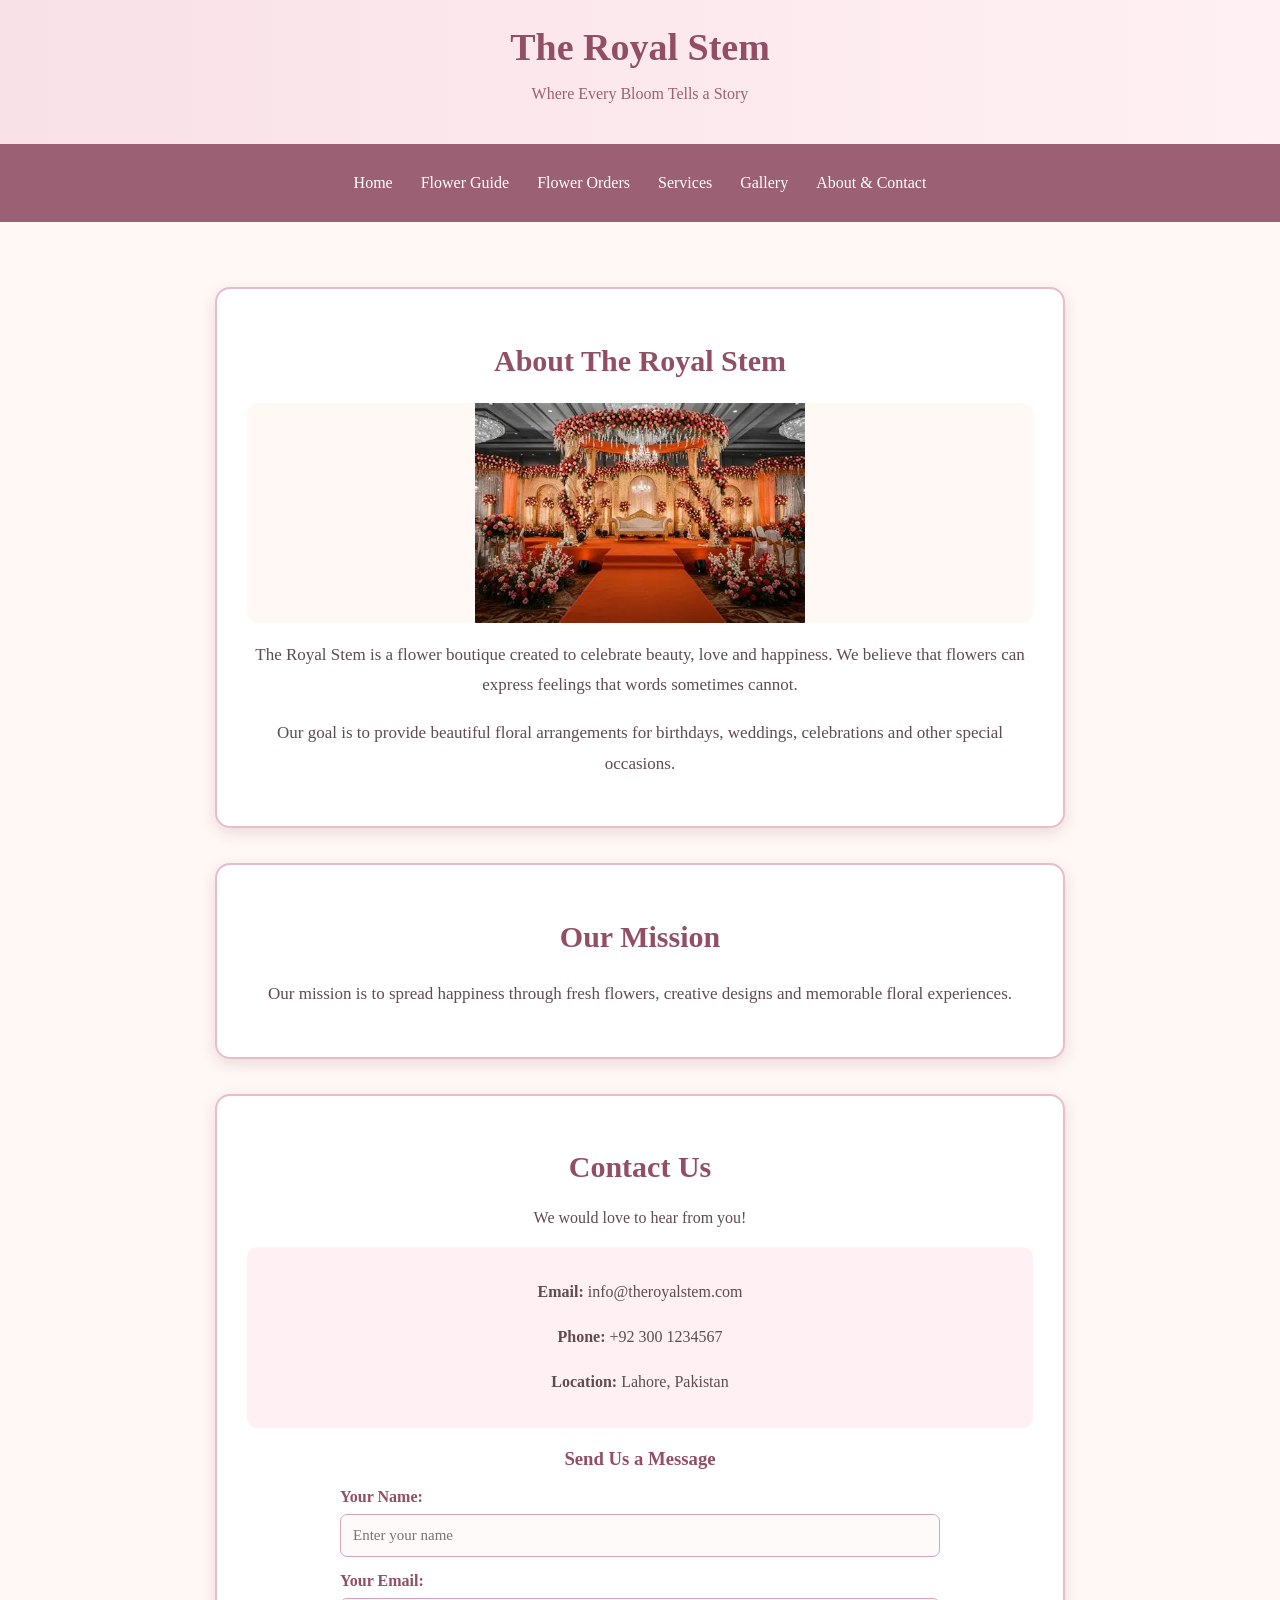
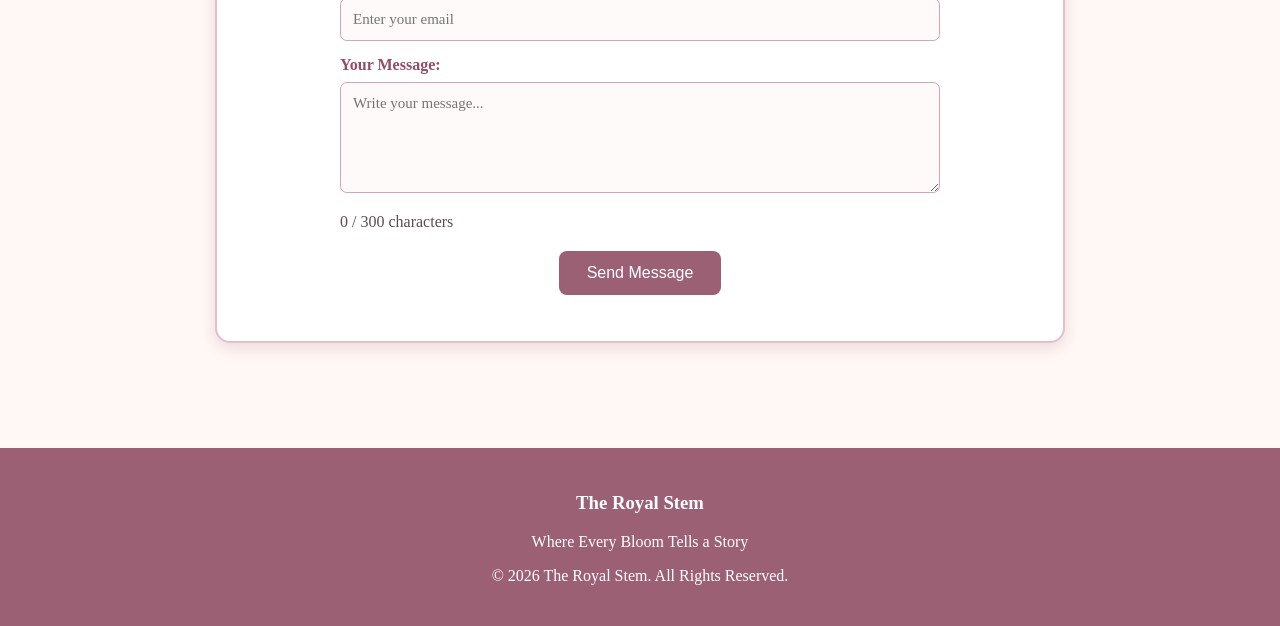
<file: contact.html>
<!DOCTYPE html>
<html lang="en">
<head>
    <meta charset="UTF-8">
    <meta name="viewport" content="width=device-width, initial-scale=1.0">
    <title>About & Contact | The Royal Stem</title>
    <link rel="stylesheet" href="contact.css">
</head>

<body>

    <header>
        <h1>The Royal Stem</h1>
        <p>Where Every Bloom Tells a Story</p>
    </header>

    <nav>
        <a href="index.html">Home</a>
        <a href="media.html">Flower Guide</a>
        <a href="register.html">Flower Orders</a>
        <a href="services.html">Services</a>
        <a href="portfolio.html">Gallery</a>
        <a href="contact.html">About & Contact</a>
    </nav>

    <main>

        <section class="about">
            <h2>About The Royal Stem</h2>

            <img src=" event decoration.jpg" alt="Beautiful Flower Arrangement">

            <p>
                The Royal Stem is a flower boutique created
                to celebrate beauty, love and happiness.
                We believe that flowers can express feelings
                that words sometimes cannot.
            </p>

            <p>
                Our goal is to provide beautiful floral
                arrangements for birthdays, weddings,
                celebrations and other special occasions.
            </p>
        </section>

        <section class="mission">
            <h2>Our Mission</h2>
            <p>
                Our mission is to spread happiness through
                fresh flowers, creative designs and
                memorable floral experiences.
            </p>
        </section>

        <section class="contact">
            <h2>Contact Us</h2>

            <p>We would love to hear from you!</p>

            <div class="contact-details">
                <p><strong>Email:</strong> info@theroyalstem.com</p>
                <p><strong>Phone:</strong> +92 300 1234567</p>
                <p><strong>Location:</strong> Lahore, Pakistan</p>
            </div>

            <h3>Send Us a Message</h3>

            
<form id="contactForm">

    <label for="name">Your Name:</label>
    <input type="text" id="name" name="name"
           placeholder="Enter your name"
           minlength="3" required>

    <label for="email">Your Email:</label>
    <input type="email" id="email" name="email"
           placeholder="Enter your email" required>

    <label for="message">Your Message:</label>
    <textarea id="message" name="message"
              rows="5" maxlength="300"
              placeholder="Write your message..."
              required></textarea>

    <p id="charCount">0 / 300 characters</p>

    <button type="submit">Send Message</button>

    <p id="formStatus"></p>

</form>

        </section>

    </main>

    <footer>
        <h3>The Royal Stem</h3>
        <p>Where Every Bloom Tells a Story</p>
        <p>© 2026 The Royal Stem. All Rights Reserved.</p>
    </footer>
<script src="contact.js"></script>
</body>
</html>
</file>
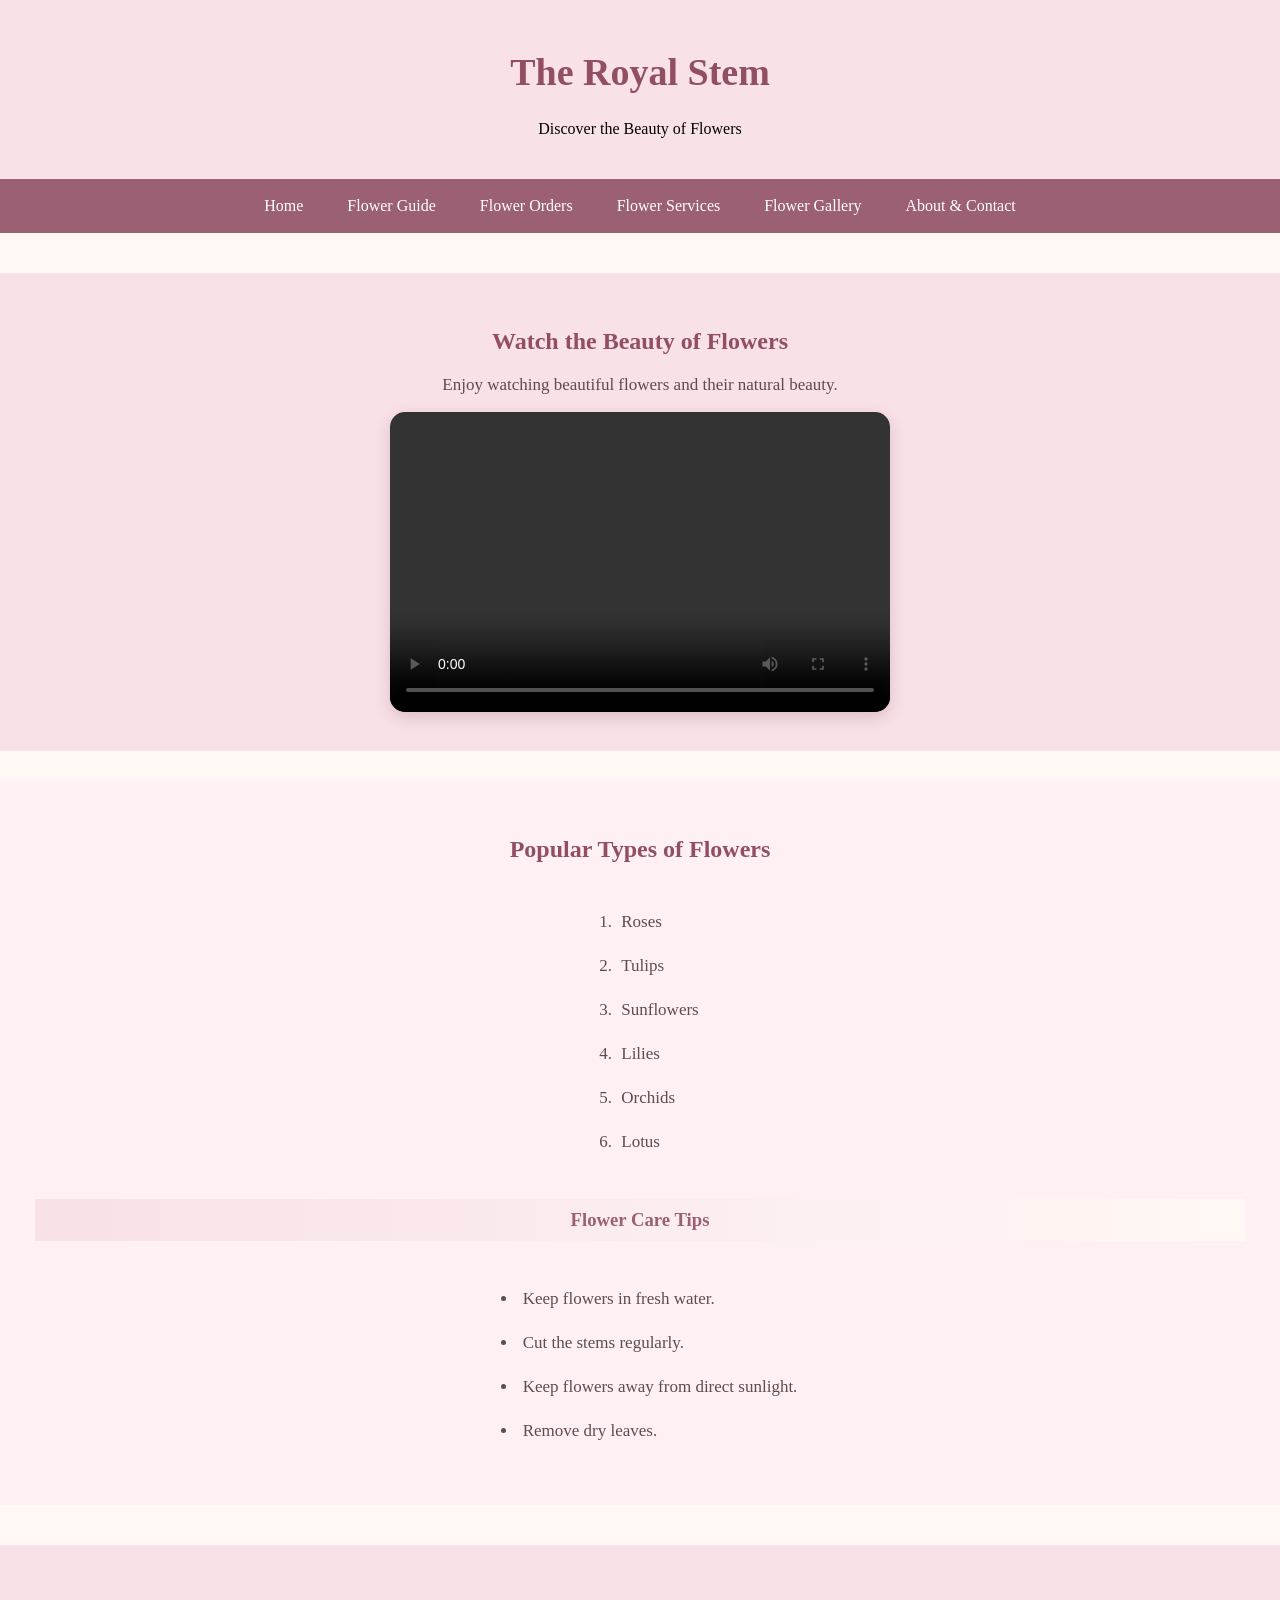
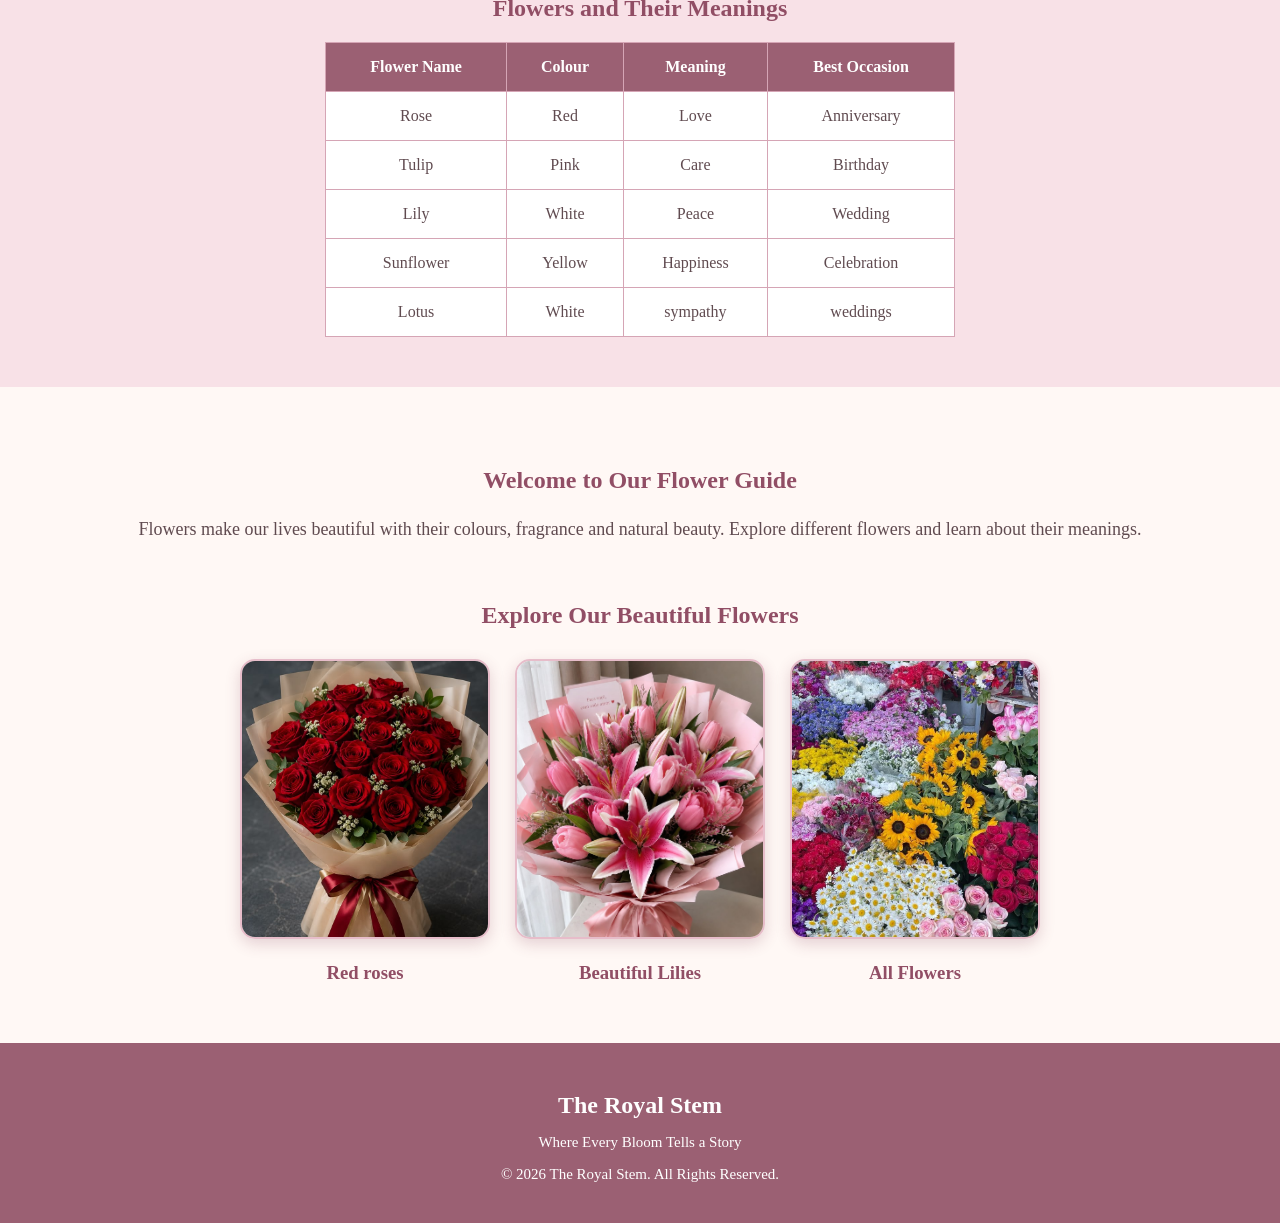
<file: media.html>
<!DOCTYPE html>
<html lang="en">
<head>
    <meta charset="UTF-8">
    <meta name="viewport" content="width=device-width, initial-scale=1.0">

    <title>Flower Guide | The Royal Stem</title>

    <link rel="stylesheet" href="media.css">
</head>

<body>

    <header>
        <h1>The Royal Stem</h1>
        <p>Discover the Beauty of Flowers</p>
    </header>

   <nav>
    <a href="index.html">Home</a>
    <a href="media.html">Flower Guide</a>
    <a href="register.html">Flower Orders</a>
    <a href="services.html">Flower Services</a>
    <a href="portfolio.html">Flower Gallery</a>
    <a href="contact.html">About & Contact</a>
</nav>
<section class="video-section">

    <h2>Watch the Beauty of Flowers</h2>

    <p>Enjoy watching beautiful flowers and their natural beauty.</p>

    <video width="500" height="300" controls>
        <source src="flowers.mp4" type="video/mp4">
        Your browser does not support video.
    </video>

</section>

<section class="flower-types">

    <h2>Popular Types of Flowers</h2>


    <ol>
        <li>Roses</li>
        <li>Tulips</li>
        <li>Sunflowers</li>
        <li>Lilies</li>
        <li>Orchids</li>
         <li>Lotus</li>
    </ol>

    <h3>Flower Care Tips</h3>

    <ul>
        <li>Keep flowers in fresh water.</li>
        <li>Cut the stems regularly.</li>
        <li>Keep flowers away from direct sunlight.</li>
        <li>Remove dry leaves.</li>
    </ul>

</section>
<section class="flower-table">

    <h2>Flowers and Their Meanings</h2>

    <table>
        <tr>
            <th>Flower Name</th>
            <th>Colour</th>
            <th>Meaning</th>
            <th>Best Occasion</th>
        </tr>

        <tr>
            <td>Rose</td>
            <td>Red</td>
            <td>Love</td>
            <td>Anniversary</td>
        </tr>

        <tr>
            <td>Tulip</td>
            <td>Pink</td>
            <td>Care</td>
            <td>Birthday</td>
        </tr>

        <tr>
            <td>Lily</td>
            <td>White</td>
            <td>Peace</td>
            <td>Wedding</td>
        </tr>

        <tr>
            <td>Sunflower</td>
            <td>Yellow</td>
            <td>Happiness</td>
            <td>Celebration</td>
        </tr>
        <tr>
    <td>Lotus</td>
    <td> White</td>
    <td>sympathy</td>
    <td>weddings</td>
</tr>
    </table>

</section>
    <main>
        <h2>Welcome to Our Flower Guide</h2>

        <p>
            Flowers make our lives beautiful with their colours,
            fragrance and natural beauty. Explore different flowers
            and learn about their meanings.
        </p>
    </main>
    <h2>Explore Our Beautiful Flowers</h2>

<div class="flower-gallery">

    <div>
        <img src="red roses.jpg" alt="red roses">
        <h3>Red roses</h3>
    </div>

    <div>
        <img src="lilies.jpg" alt="lilies">
        <h3>Beautiful Lilies</h3>
    </div>

    <div>
        <img src="all types.jpg" alt="all Flowers">
        <h3>All Flowers</h3>
    </div>

</div>
<footer>
    <h3>The Royal Stem</h3>
    <p>Where Every Bloom Tells a Story</p>
    <p>© 2026 The Royal Stem. All Rights Reserved.</p>
</footer>
</body>
</html>
</file>
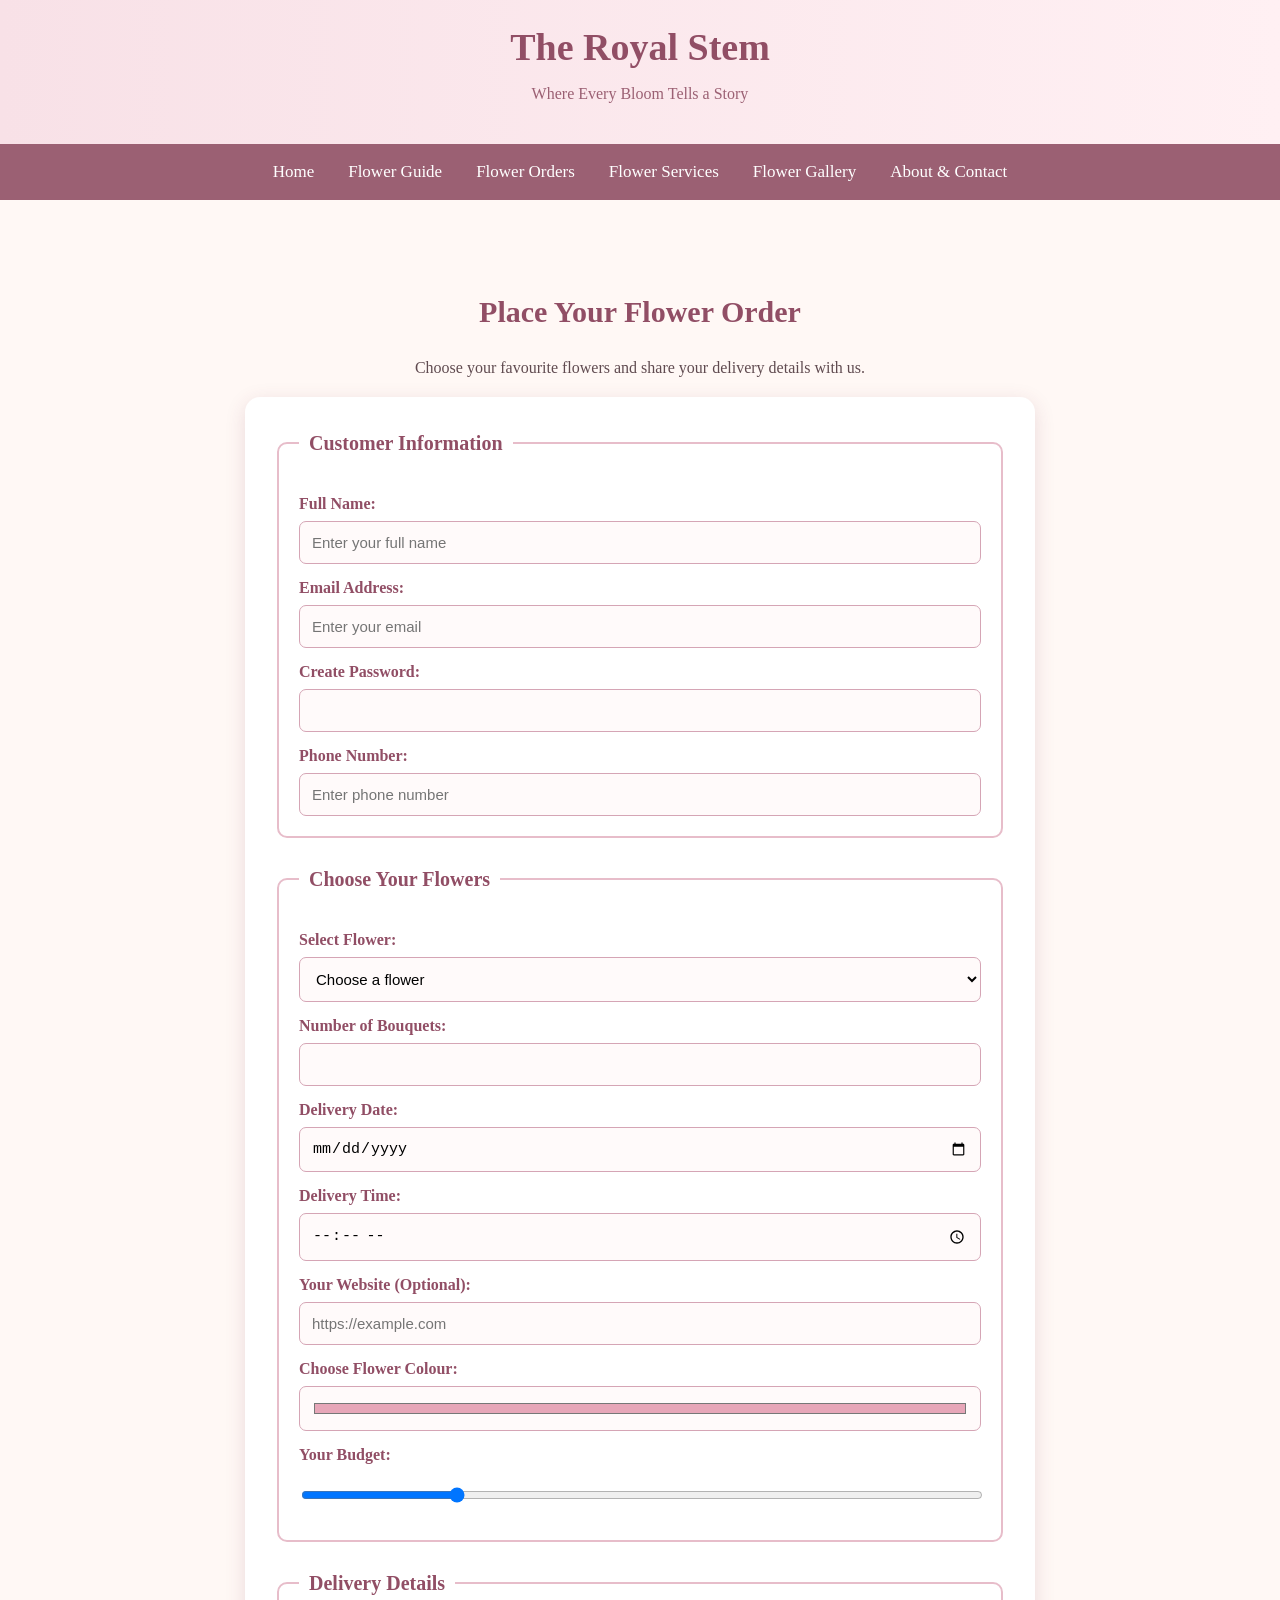
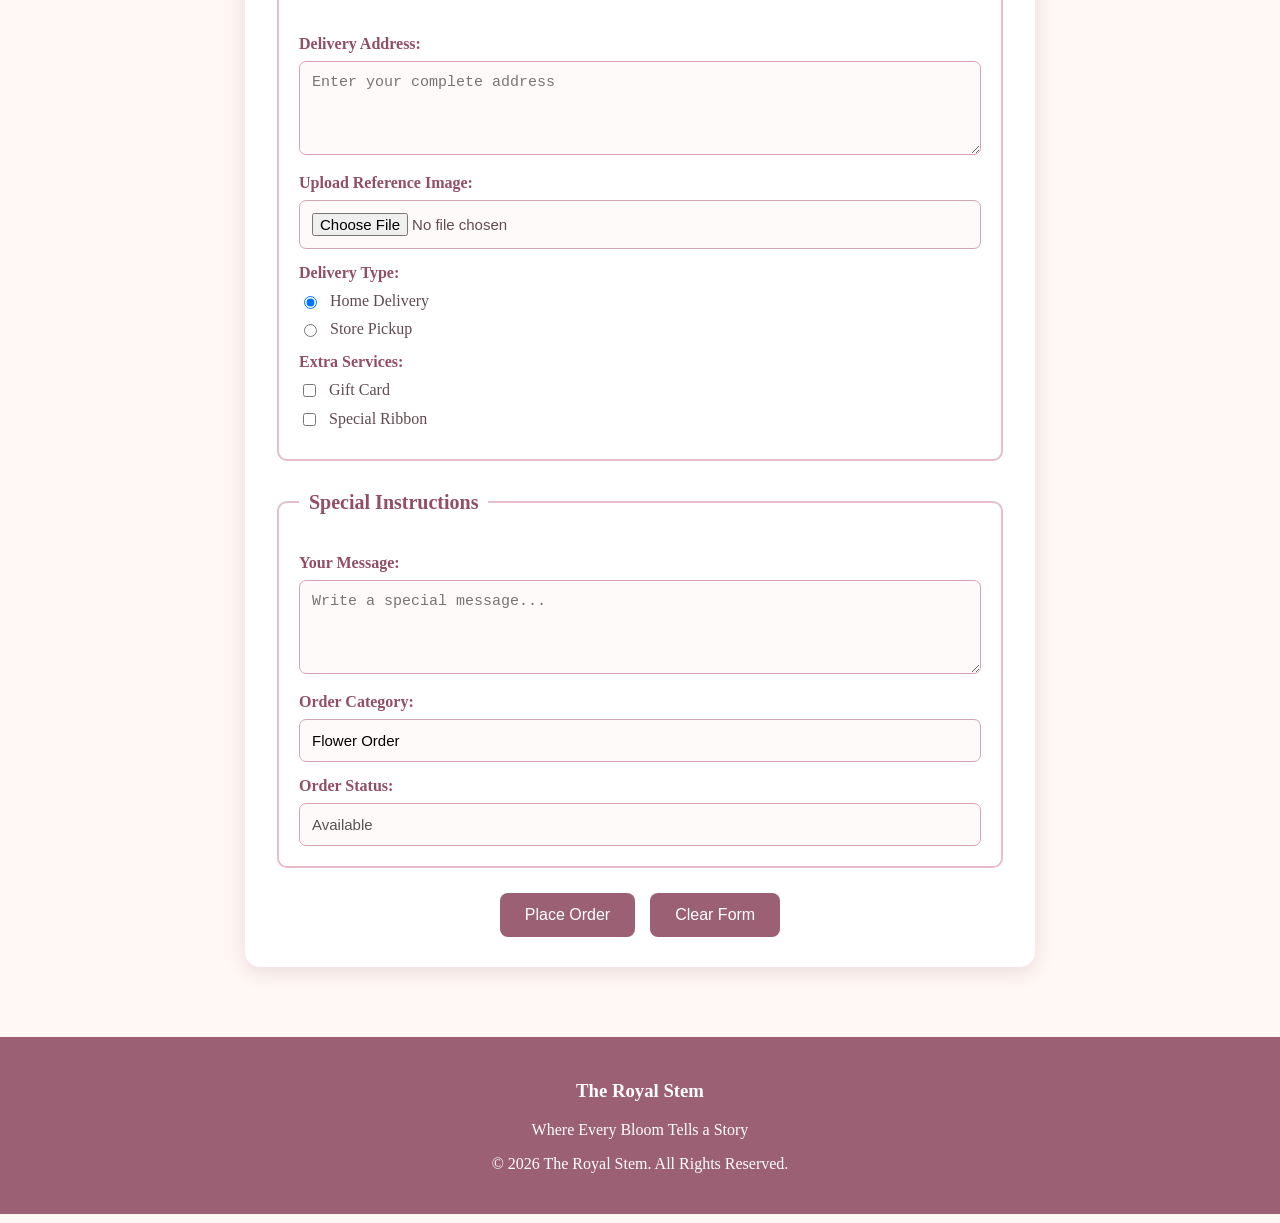
<file: register.html>
<!DOCTYPE html>
<html lang="en">

<head>
    <meta charset="UTF-8">
    <meta name="viewport" content="width=device-width, initial-scale=1.0">

    <title>Flower Orders | The Royal Stem</title>

    <link rel="stylesheet" href="register.css">
</head>

<body>

    
    <header>
        <h1>The Royal Stem</h1>
        <p>Where Every Bloom Tells a Story</p>
    </header>

    
    <nav>
    <a href="index.html">Home</a>
    <a href="media.html">Flower Guide</a>
    <a href="register.html">Flower Orders</a>
    <a href="services.html">Flower Services</a>
    <a href="portfolio.html">Flower Gallery</a>
    <a href="contact.html">About & Contact</a>
</nav>

    
    <main>

        <h2>Place Your Flower Order</h2>

        <p class="intro">
            Choose your favourite flowers and share your
            delivery details with us.
        </p>

        <form action="#" method="post">

           
            <fieldset>
                <legend>Customer Information</legend>

                <label for="name">Full Name:</label>
                <input type="text" id="name" name="name"
                    placeholder="Enter your full name"
                    required>

                <label for="email">Email Address:</label>
                <input type="email" id="email" name="email"
                    placeholder="Enter your email"
                    required>

                <label for="password">Create Password:</label>
                <input type="password" id="password" name="password"
                    minlength="6" required>

                <label for="phone">Phone Number:</label>
                <input type="text" id="phone" name="phone"
                    placeholder="Enter phone number"
                    required>

            </fieldset>

      
            <fieldset>
                <legend>Choose Your Flowers</legend>

                <label for="flower">Select Flower:</label>
                <select id="flower" name="flower" required>

                    <option value="">Choose a flower</option>
                    <option value="roses">Roses</option>
                    <option value="tulips">Tulips</option>
                    <option value="lilies">Lilies</option>
                    <option value="sunflowers">Sunflowers</option>
                    <option value="orchids">Orchids</option>

                </select>

                <label for="quantity">Number of Bouquets:</label>
                <input type="number" id="quantity" name="quantity"
                    min="1" max="20" required>

                <label for="date">Delivery Date:</label>
                <input type="date" id="date" name="date" required>

                <label for="time">Delivery Time:</label>
                <input type="time" id="time" name="time">

                <label for="website">Your Website (Optional):</label>
                <input type="url" id="website" name="website"
                    placeholder="https://example.com">

                <label for="color">Choose Flower Colour:</label>
                <input type="color" id="color" name="color"
                    value="#e7a6b8">

                <label for="budget">Your Budget:</label>
                <input type="range" id="budget" name="budget"
                    min="1000" max="20000" value="5000">

            </fieldset>

            
            <fieldset>
                <legend>Delivery Details</legend>

                <label for="address">Delivery Address:</label>
                <textarea id="address" name="address"
                    rows="4" placeholder="Enter your complete address"
                    required></textarea>

                <label for="photo">Upload Reference Image:</label>
                <input type="file" id="photo" name="photo"
                    accept="image/*">

                <label>Delivery Type:</label>

                <div class="choice">
                    <input type="radio" id="home" name="delivery"
                        value="home" checked>
                    <label for="home">Home Delivery</label>
                </div>

                <div class="choice">
                    <input type="radio" id="pickup" name="delivery"
                        value="pickup">
                    <label for="pickup">Store Pickup</label>
                </div>

                <label>Extra Services:</label>

                <div class="choice">
                    <input type="checkbox" id="card" name="extra"
                        value="gift-card">
                    <label for="card">Gift Card</label>
                </div>

                <div class="choice">
                    <input type="checkbox" id="ribbon" name="extra"
                        value="ribbon">
                    <label for="ribbon">Special Ribbon</label>
                </div>

            </fieldset>

            
            <fieldset>
                <legend>Special Instructions</legend>

                <label for="message">Your Message:</label>
                <textarea id="message" name="message"
                    rows="4" maxlength="300"
                    placeholder="Write a special message..."></textarea>

                <label for="orderid">Order Category:</label>
                <input type="text" id="orderid" value="Flower Order"
                    readonly>

                <label for="status">Order Status:</label>
                <input type="text" id="status" value="Available"
                    disabled>

            </fieldset>

        
            <div class="buttons">
                <button type="submit">Place Order</button>
                <button type="reset">Clear Form</button>
            </div>

        </form>

    </main>


    <footer>
        <h3>The Royal Stem</h3>
        <p>Where Every Bloom Tells a Story</p>
        <p>© 2026 The Royal Stem. All Rights Reserved.</p>
    </footer>

</body>
</html>
</file>
<file: contact.css>
* {
    box-sizing: border-box;
}

body {
    margin: 0;
    background-color: #fff8f5;
    font-family: Georgia, serif;
    text-align: center;
    color: #604b50;
}

header {
    background: linear-gradient(to right, #f8e1e7, #fff0f3);
    padding: 25px;
}

header h1 {
    color: #914e65;
    font-size: 38px;
    margin: 0;
}

header p {
    color: #9b6073;
}

nav {
    background-color: #9b6073;
    padding: 18px;
}

nav a {
    color: white;
    text-decoration: none;
    margin: 12px;
    display: inline-block;
}

nav a:hover {
    color: #ffe0e8;
}

main {
    padding: 30px 20px;
}

h2 {
    color: #914e65;
    font-size: 30px;
}

.about,
.mission,
.contact {
    max-width: 850px;
    margin: 35px auto;
    padding: 30px;
    background-color: white;
    border: 2px solid #e7bdca;
    border-radius: 15px;
    box-shadow: 0 5px 15px rgba(120, 50, 75, 0.15);
}

.about img {
    width: 100%;
    height: 220px;
    object-fit: contain;
    object-position: center;
    display: block;
    background-color: #fff8f5;
    border-radius: 12px;
}

.about p,
.mission p {
    line-height: 1.8;
    font-size: 17px;
}

.contact-details {
    background-color: #fff0f3;
    padding: 15px;
    border-radius: 10px;
    line-height: 1.8;
    margin: 20px 0;
}

.contact h3 {
    color: #914e65;
}

form {
    text-align: left;
    max-width: 600px;
    margin: auto;
}

form label {
    display: block;
    color: #914e65;
    font-weight: bold;
    margin-top: 15px;
    margin-bottom: 8px;
}

input,
textarea {
    width: 100%;
    padding: 12px;
    border: 1px solid #d5a5b5;
    border-radius: 7px;
    background-color: #fffafa;
    font-family: Georgia, serif;
    font-size: 15px;
}

input:focus,
textarea:focus {
    outline: none;
    border: 2px solid #b56d87;
}

button {
    display: block;
    margin: 20px auto 0;
    background-color: #9b6073;
    color: white;
    border: none;
    padding: 13px 28px;
    border-radius: 8px;
    font-size: 16px;
    cursor: pointer;
}

button:hover {
    background-color: #754355;
}

footer {
    background-color: #9b6073;
    color: white;
    padding: 25px;
    margin-top: 40px;
}

footer p {
    color: white;
}

@media (max-width: 600px) {
    nav a {
        margin: 7px;
    }

    .about,
    .mission,
    .contact {
        padding: 18px;
    }

    .about img {
        width: 100%;
    }
}
</file>
<file: media.css>
* {
    box-sizing: border-box;
}

body {
    margin: 0;
    background-color: #fff8f5;
    font-family: Georgia, serif;
    text-align: center;
}



header {
    background-color: #f8e1e7;
    padding: 25px;
}

header h1 {
    color: #914e65;
    font-size: 38px;
}



nav {
    background-color: #9b6073;
    padding: 18px;
}

nav a {
    color: white;
    text-decoration: none;
    margin: 20px;
}

nav a:hover {
    color: #ffe0e8;
}



main {
    padding: 20px 10px;
}

h2 {
    color: #914e65;
}

main p {
    color: #604b50;
    font-size: 18px;
    line-height: 1.7;
}


.flower-gallery {
    display: flex;
    justify-content: center;
    gap: 25px;
    flex-wrap: wrap;
    margin: 30px;
}

.flower-gallery div {
    width: 250px;
}

.flower-gallery img {
    width: 100%;
    height: 280px;
    object-fit: cover;
    border-radius: 15px;
    border: 2px solid #e7bdca;
    box-shadow: 0 5px 15px rgba(120, 50, 75, 0.2);
}

.flower-gallery h3 {
    color: #914e65;
}




.video-section {
    background-color: #f8e1e7;
    padding: 35px 20px;
    margin-top: 40px;
    position: relative;
    overflow: hidden;
}

.video-section h2 {
    color: #914e65;
}

.video-section p {
    color: #604b50;
    font-size: 17px;
}

video {
    max-width: 90%;
    border-radius: 15px;
    box-shadow: 0 5px 15px rgba(120, 50, 75, 0.2);
}



.flower-types {
    background-color: #fff0f3;
    padding: 35px;
    margin-top: 30px;
    position: relative;
    overflow: auto;
}

.flower-types h2 {
    color: #914e65;
}

.flower-types h3 {
    color: #9b6073;
    background-image: linear-gradient(to right, #f8e1e7, #fff8f5);
    padding: 10px;
}

.flower-types ol,
.flower-types ul {
    display: inline-block;
    text-align: left;
    color: #604b50;
    line-height: 2;
    font-size: 17px;
}

.flower-types li {
    padding: 5px;
}



.flower-table {
    margin: 40px auto;
    padding: 30px 10px;
    background-color: #f8e1e7;
    overflow-x: auto;
}

.flower-table h2 {
    color: #914e65;
}

table {
    width: 50%;
    margin: 20px auto;
    border-collapse: collapse;
    background-color: white;
}

th, td {
    border: 1px solid #d5a5b5;
    padding: 15px;
    text-align: center;
}

th {
    background-color: #9b6073;
    color: white;
}

td {
    color: #604b50;
}



.audio-section {
    padding: 35px;
    margin: 30px auto;
}



footer {
    background-color: #9b6073;
    color: white;
    padding: 25px;
    margin-top: 40px;
    text-align: center;
}

footer h3 {
    font-size: 24px;
    margin-bottom: 10px;
}

footer p {
    color: white;
    font-size: 15px;
}



@media (max-width: 768px) {

    nav a {
        display: inline-block;
        margin: 8px;
    }

    .flower-gallery {
        justify-content: center;
        flex-wrap: wrap;
        gap: 20px;
    }

    .flower-gallery div {
        width: 45%;
    }

    .flower-gallery img {
        height: 250px;
    }

    table {
        width: 100%;
    }
}



@media (max-width: 480px) {

    header h1 {
        font-size: 28px;
    }

    nav a {
        margin: 6px;
    }

    .flower-gallery {
        flex-direction: column;
        align-items: center;
    }

    .flower-gallery div {
        width: 100%;
    }

    .flower-gallery img {
        height: 280px;
    }

    .flower-types {
        padding: 20px;
    }

    .audio-section {
        padding: 20px;
    }

    video {
        width: 100%;
    }
}
</file>
<file: register.css>
* {
    box-sizing: border-box;
}

body {
    margin: 0;
    font-family: Georgia, serif;
    background-color: #fff8f5;
    color: #604b50;
}


header {
    background: linear-gradient(to right, #f8e1e7, #fff0f3);
    text-align: center;
    padding: 25px;
}

header h1 {
    color: #914e65;
    font-size: 38px;
    margin: 0;
}

header p {
    color: #9b6073;
}


nav {
    background-color: #9b6073;
    padding: 18px;
    text-align: center;
}

nav a {
    color: white;
    text-decoration: none;
    margin: 15px;
    font-size: 17px;
}

nav a:hover {
    color: #ffe0e8;
}


main {
    width: 90%;
    max-width: 850px;
    margin: 40px auto;
    padding: 30px;
}

main h2 {
    text-align: center;
    color: #914e65;
    font-size: 30px;
}

.intro {
    text-align: center;
    line-height: 1.7;
}


form {
    background-color: white;
    padding: 30px;
    border-radius: 15px;
    box-shadow: 0 5px 20px rgba(120, 50, 75, 0.15);
}

fieldset {
    border: 2px solid #e7bdca;
    border-radius: 10px;
    padding: 20px;
    margin-bottom: 25px;
}

legend {
    color: #914e65;
    font-size: 20px;
    font-weight: bold;
    padding: 5px 10px;
}

form > fieldset > label {
    display: block;
    margin-top: 15px;
    margin-bottom: 8px;
    color: #914e65;
    font-weight: bold;
}

input:not([type="radio"]):not([type="checkbox"]),
select,
textarea {
    width: 100%;
    padding: 12px;
    border: 1px solid #d5a5b5;
    border-radius: 7px;
    font-size: 15px;
    background-color: #fffafa;
}

input:focus,
select:focus,
textarea:focus {
    outline: none;
    border: 2px solid #b56d87;
}

input:valid {
    border-color: #83a98b;
}

input:invalid:focus {
    border-color: #d46a78;
}


.choice {
    display: flex;
    align-items: center;
    gap: 10px;
    margin: 10px 0;
}

.choice label {
    margin: 0;
}


input[type="color"] {
    height: 45px;
    cursor: pointer;
}


.buttons {
    display: flex;
    justify-content: center;
    gap: 15px;
}

button {
    background-color: #9b6073;
    color: white;
    border: none;
    padding: 13px 25px;
    border-radius: 8px;
    cursor: pointer;
    font-size: 16px;
}

button:hover {
    background-color: #754355;
}

/* Footer */
footer {
    background-color: #9b6073;
    color: white;
    text-align: center;
    padding: 25px;
}

footer p {
    color: white;
}


@media (max-width: 600px) {
    main {
        width: 100%;
        padding: 15px;
    }

    form {
        padding: 15px;
    }

    nav a {
        display: inline-block;
        margin: 7px;
    }

    .buttons {
        flex-direction: column;
    }
}
</file>
